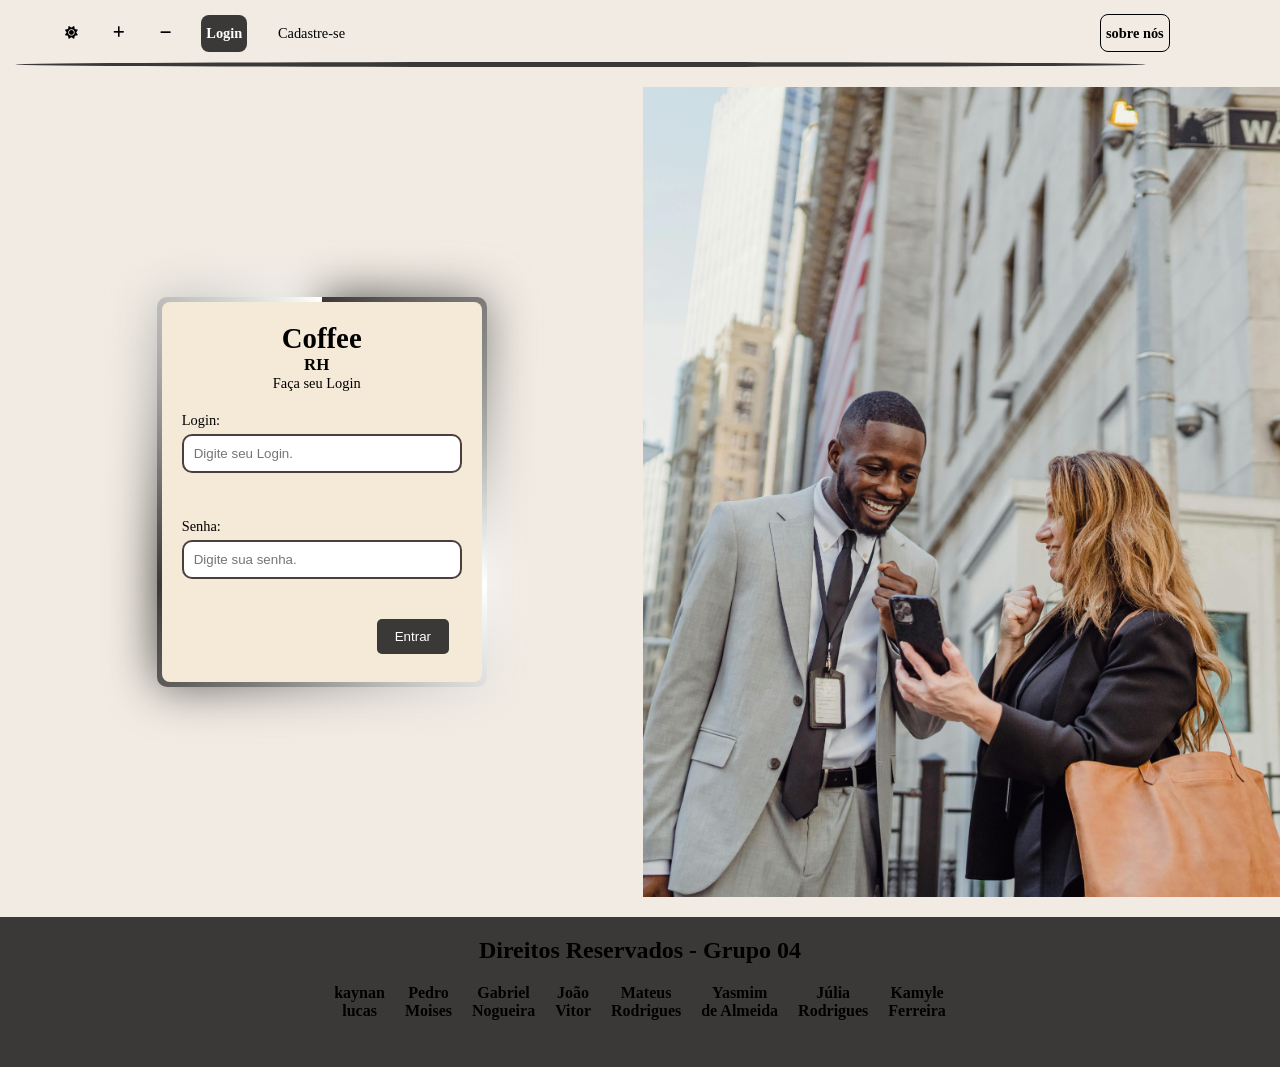
<file: GRUPO 4 - 2024.2 - KAYNAN LUCAS_V48.pdf/index.html>
<!DOCTYPE html>
<html lang="en">
<head>
    <meta charset="UTF-8">
    <meta name="viewport" content="width=device-width, initial-scale=1.0">
    <link rel="stylesheet" href="CSS/style.css" />
    <link
      href="https://fonts.googleapis.com/css2?family=Poppins:wght@400;500;600;700;900&display=swap"
      rel="stylesheet"
    />
    <link rel="stylesheet" href="https://cdnjs.cloudflare.com/ajax/libs/font-awesome/6.7.1/css/all.min.css">
    <title>Login</title>
</head>
<body>
  <!-- Aba de navegação -->
    <header>
        <nav>
            <ul class="nav-list">
                <li id="toggle"><i class="fa-solid fa-sun"></i></li>
                <li id="increaseFont"><i class="fa-solid fa-plus"></i></li>
                <li id="decreaseFont"><i class="fa-solid fa-minus"></i></li>
                <li class="active-nav-list-li">Login</li>
                <li><a href="cadastro.html">Cadastre-se</a></li>
            </ul>
            <div class="container-right-button">
                <a class="right-button" href="sobre_nos.html">sobre nós</a>
            </div>
        </nav>
        <div class="Linha"></div>
    </header>
<!-- Conteúdo login -->
    <main>
    <div class="conteudo-login">
        <div class="left-section" id="left-section">
          <div class="login-container">
                <div class="texto">
                    <h1>Coffee</h1>
                    <h3>RH</h3>
                    <p>Faça seu Login</p>
                </div>
                <form id="form">
                    <div class="form-control">
                        <label for="indexLogin">Login:</label>
                        <input
                          type="text"
                          id="indexLogin"
                          placeholder="Digite seu Login."
                          maxlength="6"
                          oninput="this.value = this.value.toLowerCase();" 
                        />
                        <i class="fas fa-exclamation-circle" style="margin-top: 5px;"></i>
                        <i class="fas fa-check-circle" style="margin-top: 5px;"></i>
                        <small>Mensagem de erro</small>
                      </div>
                      
                      <div class="form-control">
                        <label for="indexPassword">Senha:</label>
                        <input
                        type="password"
                        id="indexPassword"
                        placeholder="Digite sua senha."
                        maxlength="8"
                        oninput="this.value = this.value.toLowerCase();" 
                        />
                        <i class="fas fa-exclamation-circle" style="margin-top: 5px;"></i>
                        <i class="fas fa-check-circle" style="margin-top: 5px;"></i>
                        <small>Mensagem de erro</small>
                      </div>
                    <button type="button" onclick="matchInputs()" style="transform: translate(195px,5px); padding: 10px 18px;">Entrar</button>
                </form>
            </div>
        </div>
        <div class="right-section"></div>
    </div>
    </main>
    <footer>
        <div style="text-align: center;margin: 20px;">
            <h2>Direitos Reservados - Grupo 04</h2>
            <div style="display: flex; justify-content: center; gap: 20px; flex-wrap: wrap;margin-top: 20px;">
                <strong>kaynan <br>lucas </strong> 
                <strong>Pedro <br>Moises </strong> 
                <strong>Gabriel <br>Nogueira </strong> 
                <strong>João <br>Vitor </strong> 
                <strong>Mateus  <br>Rodrigues </strong> 
                <strong>Yasmim <br> de Almeida </strong> 
                <strong>Júlia <br>Rodrigues </strong> 
                <strong>Kamyle <br>Ferreira </strong> 
            </div>
        </div>
    </footer>
      <script src="Javascript/scripts.js"></script>
</body>
</html>
</file>
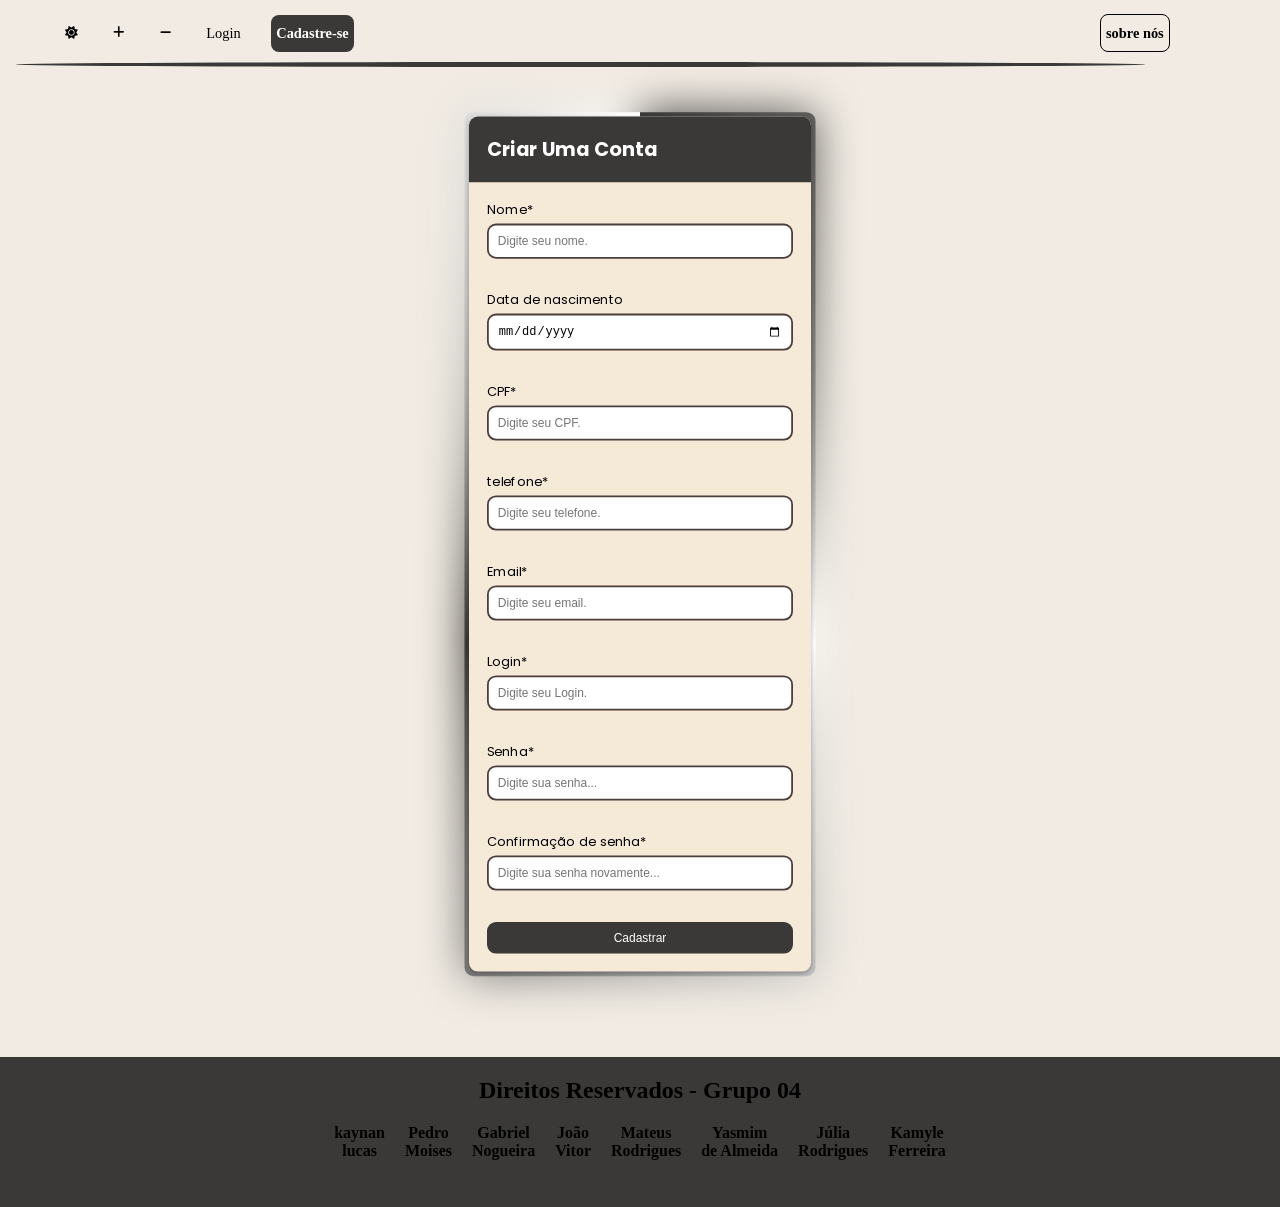
<file: GRUPO 4 - 2024.2 - KAYNAN LUCAS_V48.pdf/cadastro.html>
<!DOCTYPE html>
<html lang="pt-br">
  <head>
    <meta charset="UTF-8" />
    <meta name="viewport" content="width=device-width, initial-scale=1.0" />
    <link rel="stylesheet" href="CSS/style.css" />
    <link
      href="https://fonts.googleapis.com/css2?family=Poppins:wght@400;500;600;700;900&display=swap"
      rel="stylesheet"
    />
    <link rel="stylesheet" href="https://cdnjs.cloudflare.com/ajax/libs/font-awesome/6.7.1/css/all.min.css">
    <title>Cadastrar novo usuário</title>
  </head>
</head>
<body>
    <!-- Aba de navegação -->
    <header>
        <nav>
          <ul class="nav-list">
            <li id="toggle"><i class="fa-solid fa-sun"></i></li>
            <li id="increaseFont"><i class="fa-solid fa-plus"></i></li>
            <li id="decreaseFont"><i class="fa-solid fa-minus"></i></li>
            <li><a href="index.html">Login</a></li>
            <li class="active-nav-list-li">Cadastre-se</li>
        </ul>
        <div class="container-right-button">
            <a class="right-button" href="sobre_nos.html">sobre nós</a>
        </div>
        </nav>
        <div class="Linha"></div>
    </header>
    <!-- conteúdo -->
    <main id="main-cadastro">
        <div class="container">
          <div class="header">
            <h2>Criar Uma Conta</h2>
          </div>
    
          <form id="form" class="form">

            <div class="form-control">
                <label for="username">Nome*</label>
                <input
                type="text"
                id="username"
                placeholder="Digite seu nome."
                maxlength="45"
                oninput="this.value = this.value.trimStart()" 
                />
                <i class="fas fa-exclamation-circle"></i>
              <i class="fas fa-check-circle"></i>
              <small>Mensagem de erro</small>
            </div>

            <div class="form-control">
              <label for="birth">Data de nascimento</label>
              <input
                type="date"
                id="birth"
              />
              <small>Mensagem de erro</small>
            </div>
    
    
            <div class="form-control">
              <label for="CPF">CPF*</label>
              <input
                type="text"
                id="CPF"
                placeholder="Digite seu CPF."
                maxlength="11"
              />
              <i class="fas fa-exclamation-circle"></i>
              <i class="fas fa-check-circle"></i>
              <small>Mensagem de erro</small>
            </div>
    
            
            <div class="form-control">
              <label for="password-confirmation">telefone*</label>
              <input
              type="text"
              id="telefone"
              placeholder="Digite seu telefone."
              maxlength="18"
              />
              <i class="fas fa-exclamation-circle"></i>
              <i class="fas fa-check-circle"></i>
              <small>Mensagem de erro</small>
            </div>
            
            <div class="form-control">
              <label for="email">Email*</label>
              <input 
              type="text" 
              id="email" 
              placeholder="Digite seu email." 
              />
              <i class="fas fa-exclamation-circle"></i>
              <i class="fas fa-check-circle"></i>
              <small>Mensagem de erro</small>
            </div>
            
            <div class="form-control">
              <label for="login">Login*</label>
              <input
                type="text"
                id="login"
                placeholder="Digite seu Login."
                maxlength="6"
                oninput="this.value = this.value.toLowerCase();" 
              />
              <i class="fas fa-exclamation-circle"></i>
              <i class="fas fa-check-circle"></i>
              <small>Mensagem de erro</small>
            </div>
            
            <div class="form-control">
              <label for="password">Senha*</label>
              <input
              type="password"
              id="password"
              placeholder="Digite sua senha..."
              maxlength="8"
              oninput="this.value = this.value.toLowerCase();" 
              />
              <i class="fas fa-exclamation-circle"></i>
              <i class="fas fa-check-circle"></i>
              <small>Mensagem de erro</small>
            </div>
            
            <div class="form-control">
              <label for="password-confirmation">Confirmação de senha*</label>
              <input
              type="password"
              id="password-confirmation"
                placeholder="Digite sua senha novamente..."
                maxlength="8"
                oninput="this.value = this.value.toLowerCase();" 
              />
              <i class="fas fa-exclamation-circle"></i>
              <i class="fas fa-check-circle"></i>
              <small>Mensagem de erro</small>
            </div>
            <button type="button" onclick="checkInputs()">Cadastrar</button>
          </form>
        </div>
        </main>
        <footer>
          <div style="text-align: center;margin: 20px;">
              <h2>Direitos Reservados - Grupo 04</h2>
              <div style="display: flex; justify-content: center; gap: 20px; flex-wrap: wrap;margin-top: 20px;">
                  <strong>kaynan <br>lucas </strong> 
                  <strong>Pedro <br>Moises </strong> 
                  <strong>Gabriel <br>Nogueira </strong> 
                  <strong>João <br>Vitor </strong> 
                  <strong>Mateus  <br>Rodrigues </strong> 
                  <strong>Yasmim <br> de Almeida </strong> 
                  <strong>Júlia <br>Rodrigues </strong> 
                  <strong>Kamyle <br>Ferreira </strong> 
              </div>
          </div>
        </footer>
      <script src="Javascript/scripts.js"></script>
</body>
</html>
</file>
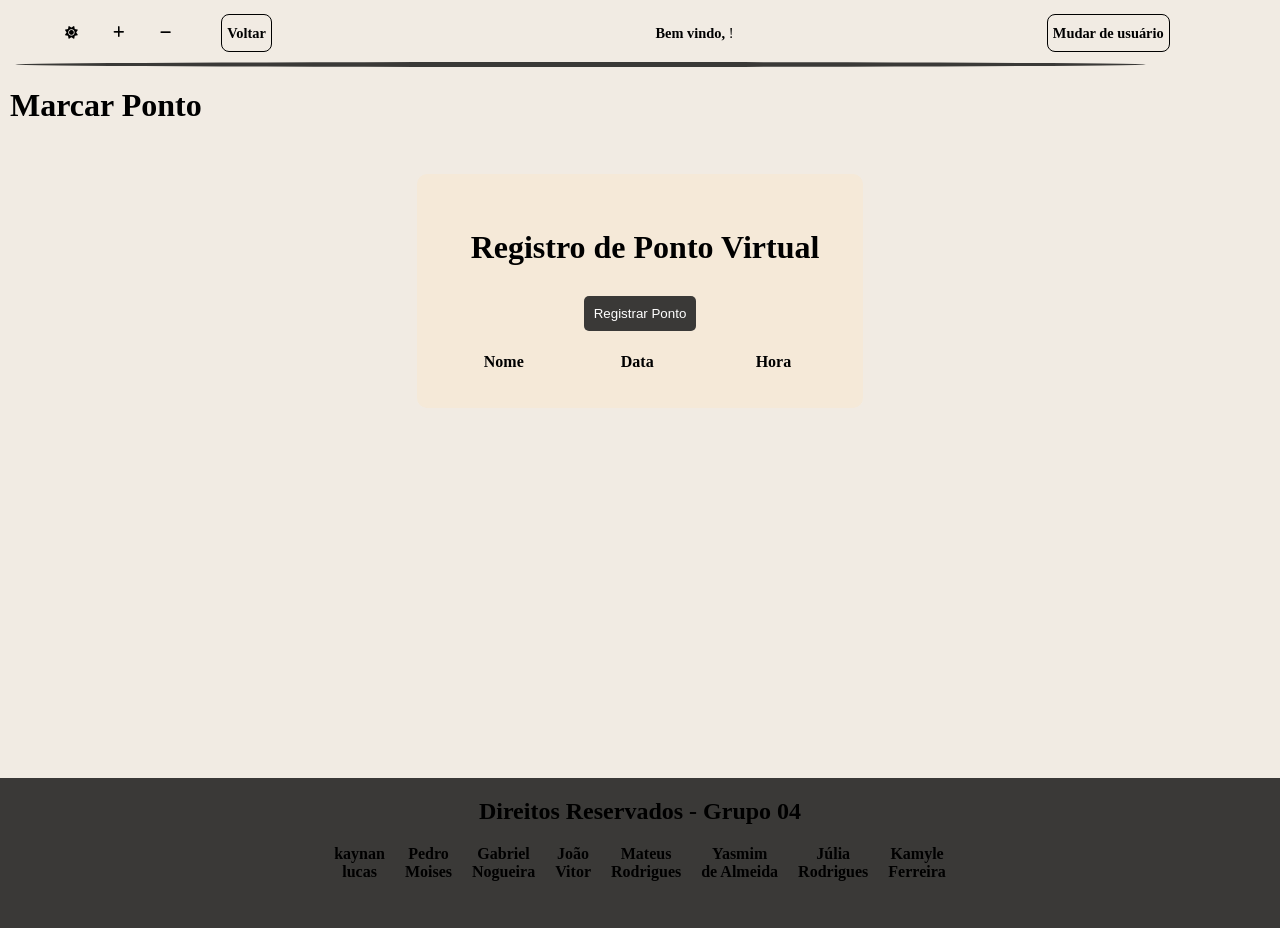
<file: GRUPO 4 - 2024.2 - KAYNAN LUCAS_V48.pdf/marcar_ponto.html>
<!DOCTYPE html>
<html lang="en">
<head>
    <meta charset="UTF-8">
    <meta name="viewport" content="width=device-width, initial-scale=1.0">
    <link rel="stylesheet" href="CSS/style.css">
    <link rel="stylesheet" href="https://cdnjs.cloudflare.com/ajax/libs/font-awesome/6.7.1/css/all.min.css">
    <title>Marcar Ponto</title>
</head>
<body>
  <!-- Aba de navegação -->
    <header>
        <nav>
            <ul class="nav-list">
                <li id="toggle"><i class="fa-solid fa-sun"></i></li>
                <li id="increaseFont"><i class="fa-solid fa-plus"></i></li>
                <li id="decreaseFont"><i class="fa-solid fa-minus"></i></li>
                <li><a class="right-button" href="servicos.html">Voltar</a></li>
            </ul>
            <p><strong>Bem vindo,</strong> <span id="name">nome</span>!</p>
            <div class="container-right-button">
                <a class="right-button" href="index.html">Mudar de usuário</a>
            </div>
        </nav>
        <div class="Linha"></div>
    </header>
    <!-- Conteúdo marcar ponto -->
    <main>
      <h1>Marcar Ponto</h1>

      <div class="container-principal">
        <div class="container-botton-table">
            <h1 style="padding: 30px 10px;">Registro de Ponto Virtual</h1>
            <div class="container-botton">
                <button onclick="registrarHora()">Registrar Ponto</button>
            </div>
            <div class="container-table">
                <table>
                    <thead >
                        <tr>
                            <th style="padding: 10px 40px;">Nome</th>
                            <th style="padding: 10px 55px;">Data</th>
                            <th style="padding: 10px 45px;">Hora</th>
                        </tr>
                    </thead>
                    <tbody id="registroPontos" style="transform: translate(40px);">
                    </tbody>
                </table>
            </div>
        </div>

      </div>
    </main> 
    <footer style="transform: translateY(350px);">
        <div style="text-align: center;margin: 20px;">
            <h2>Direitos Reservados - Grupo 04</h2>
            <div style="display: flex; justify-content: center; gap: 20px; flex-wrap: wrap;margin-top: 20px;">
                <strong>kaynan <br>lucas </strong> 
                <strong>Pedro <br>Moises </strong> 
                <strong>Gabriel <br>Nogueira </strong> 
                <strong>João <br>Vitor </strong> 
                <strong>Mateus  <br>Rodrigues </strong> 
                <strong>Yasmim <br> de Almeida </strong> 
                <strong>Júlia <br>Rodrigues </strong> 
                <strong>Kamyle <br>Ferreira </strong> 
            </div>
        </div>
    </footer>
    <script>
        let contador = 1;
    
        function registrarHora() {
            const tabela = document.getElementById('registroPontos');
            const novaLinha = tabela.insertRow();
            const colunaID = novaLinha.insertCell(0);
            const colunaData = novaLinha.insertCell(1);
            const colunaHora = novaLinha.insertCell(2);
    
            const agora = new Date();
            const dataAtual = agora.toLocaleDateString('pt-BR');
            const horaAtual = agora.toLocaleTimeString('pt-BR');
    
            colunaID.textContent = localStorage.getItem("login");
            colunaData.textContent = dataAtual;
            colunaHora.textContent = horaAtual;
        }

        document.getElementById("name").textContent = localStorage.getItem("login")

        conteudo = document.querySelector("#toggle")
        
        conteudo.addEventListener("click", () => {
        mudarIcone()
        darkMode()
        });
        
        function mudarIcone() {
            if (conteudo.innerHTML === '<i class="fa-solid fa-moon"></i>'){
            conteudo.innerHTML = '<i class="fa-solid fa-sun"></i>';
            } 
            else{
            conteudo.innerHTML = '<i class="fa-solid fa-moon"></i>';
            }
        }
        
        function darkMode(){
            document.body.classList.toggle('dark-mode')
        }

        const root = document.documentElement; 
        const increaseFontButton = document.getElementById('increaseFont');
        const decreaseFontButton = document.getElementById('decreaseFont');

        function adjustFontSize(change) {

        const currentSize = parseFloat(getComputedStyle(root).fontSize);

        const newSize = currentSize + change;

        root.style.fontSize = `${newSize}px`;
        }

        increaseFontButton.addEventListener('click', () => adjustFontSize(1)); 
        decreaseFontButton.addEventListener('click', () => adjustFontSize(-1)); 
    </script>
</body>
</html>
</file>
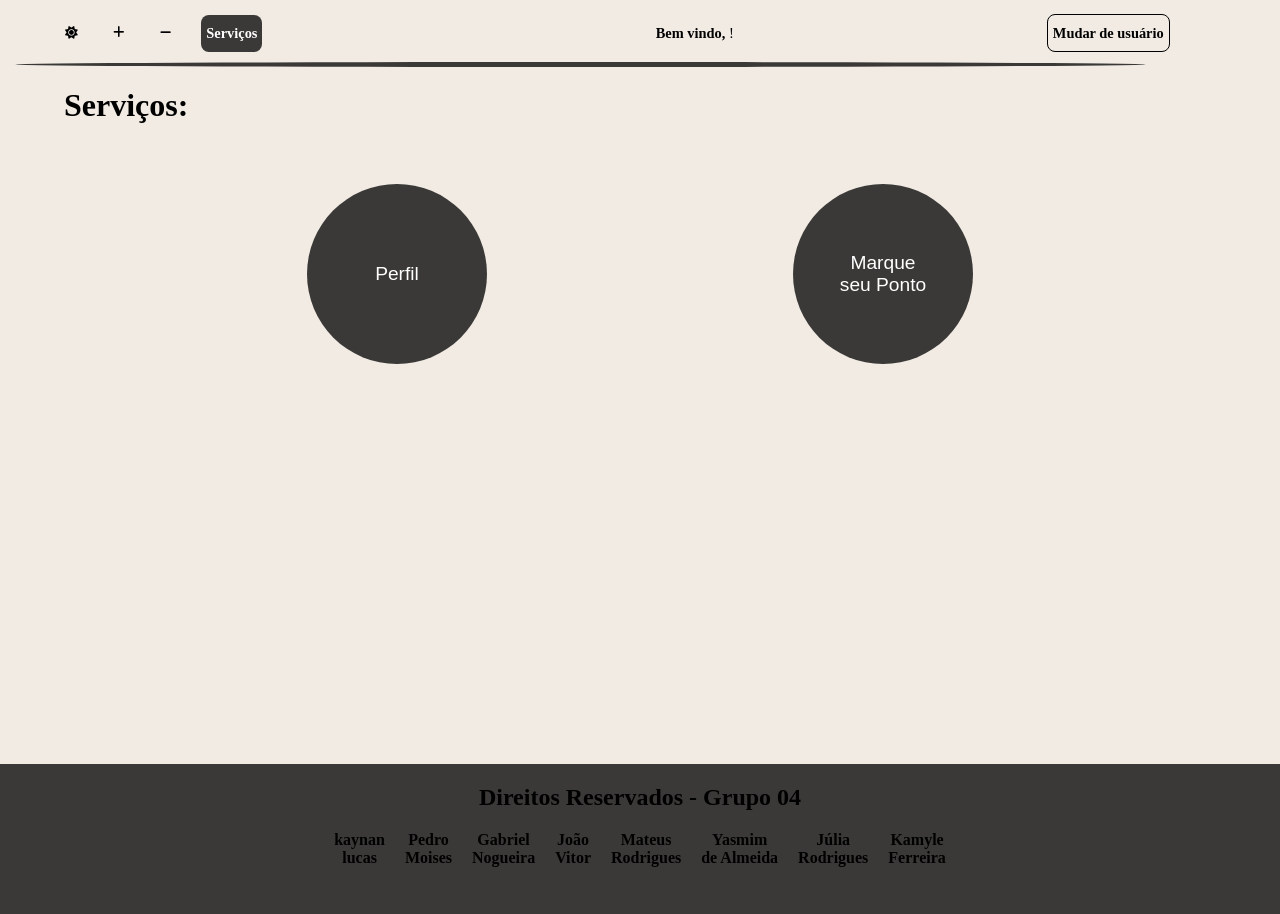
<file: GRUPO 4 - 2024.2 - KAYNAN LUCAS_V48.pdf/servicos.html>
<!DOCTYPE html>
<html lang="en">
<head>
    <meta charset="UTF-8">
    <meta name="viewport" content="width=device-width, initial-scale=1.0">
    <link rel="stylesheet" href="CSS/style.css">
    <link rel="stylesheet" href="https://cdnjs.cloudflare.com/ajax/libs/font-awesome/6.7.1/css/all.min.css">
    <title>Serviços</title>
</head>
<body>
  <!-- Aba de navegação -->
    <header>
        <nav>
            <ul class="nav-list">
              <li id="toggle"><i class="fa-solid fa-sun"></i></li>
              <li id="increaseFont"><i class="fa-solid fa-plus"></i></li>
              <li id="decreaseFont"><i class="fa-solid fa-minus"></i></li>
                <li class="active-nav-list-li">Serviços</li>
            </ul>
            <p><Strong>Bem vindo, </Strong><span id="name">nome</span>!</p>
            <div class="container-right-button">
                <a class="right-button" href="index.html">Mudar de usuário</a>
            </div>
        </nav>
        <div class="Linha"></div>
    </header>
    <!-- Conteúdo serviços -->
    <main style="margin-bottom: 400px;">
      <h1 id="h1-serviços"> Serviços:</h1>
      <div class="buttons-container">
        <a href="perfil.html"><button class="button button1">Perfil</button></a>
        <a href="marcar_ponto.html"><button class="button button2">Marque <br>seu Ponto</button></a>

      </div>
    </main>
    <footer>
      <div style="text-align: center;margin: 20px;">
          <h2>Direitos Reservados - Grupo 04</h2>
          <div style="display: flex; justify-content: center; gap: 20px; flex-wrap: wrap;margin-top: 20px;">
              <strong>kaynan <br>lucas </strong> 
              <strong>Pedro <br>Moises </strong> 
              <strong>Gabriel <br>Nogueira </strong> 
              <strong>João <br>Vitor </strong> 
              <strong>Mateus  <br>Rodrigues </strong> 
              <strong>Yasmim <br> de Almeida </strong> 
              <strong>Júlia <br>Rodrigues </strong> 
              <strong>Kamyle <br>Ferreira </strong> 
          </div>
      </div>
  </footer>
     <script>
      document.getElementById("name").textContent = localStorage.getItem("login")
      conteudo = document.querySelector("#toggle")
      
      conteudo.addEventListener("click", () => {
      mudarIcone()
      darkMode()
      });
      
      function mudarIcone() {
          if (conteudo.innerHTML === '<i class="fa-solid fa-moon"></i>'){
          conteudo.innerHTML = '<i class="fa-solid fa-sun"></i>';
          } 
          else{
          conteudo.innerHTML = '<i class="fa-solid fa-moon"></i>';
          }
      }
      
      function darkMode(){
          document.body.classList.toggle('dark-mode')
      }

      const root = document.documentElement; 
      const increaseFontButton = document.getElementById('increaseFont');
      const decreaseFontButton = document.getElementById('decreaseFont');

      function adjustFontSize(change) {

        const currentSize = parseFloat(getComputedStyle(root).fontSize);

        const newSize = currentSize + change;

        root.style.fontSize = `${newSize}px`;
      }

      increaseFontButton.addEventListener('click', () => adjustFontSize(1)); 
      decreaseFontButton.addEventListener('click', () => adjustFontSize(-1)); 
      </script>
</body>
</html>
</file>
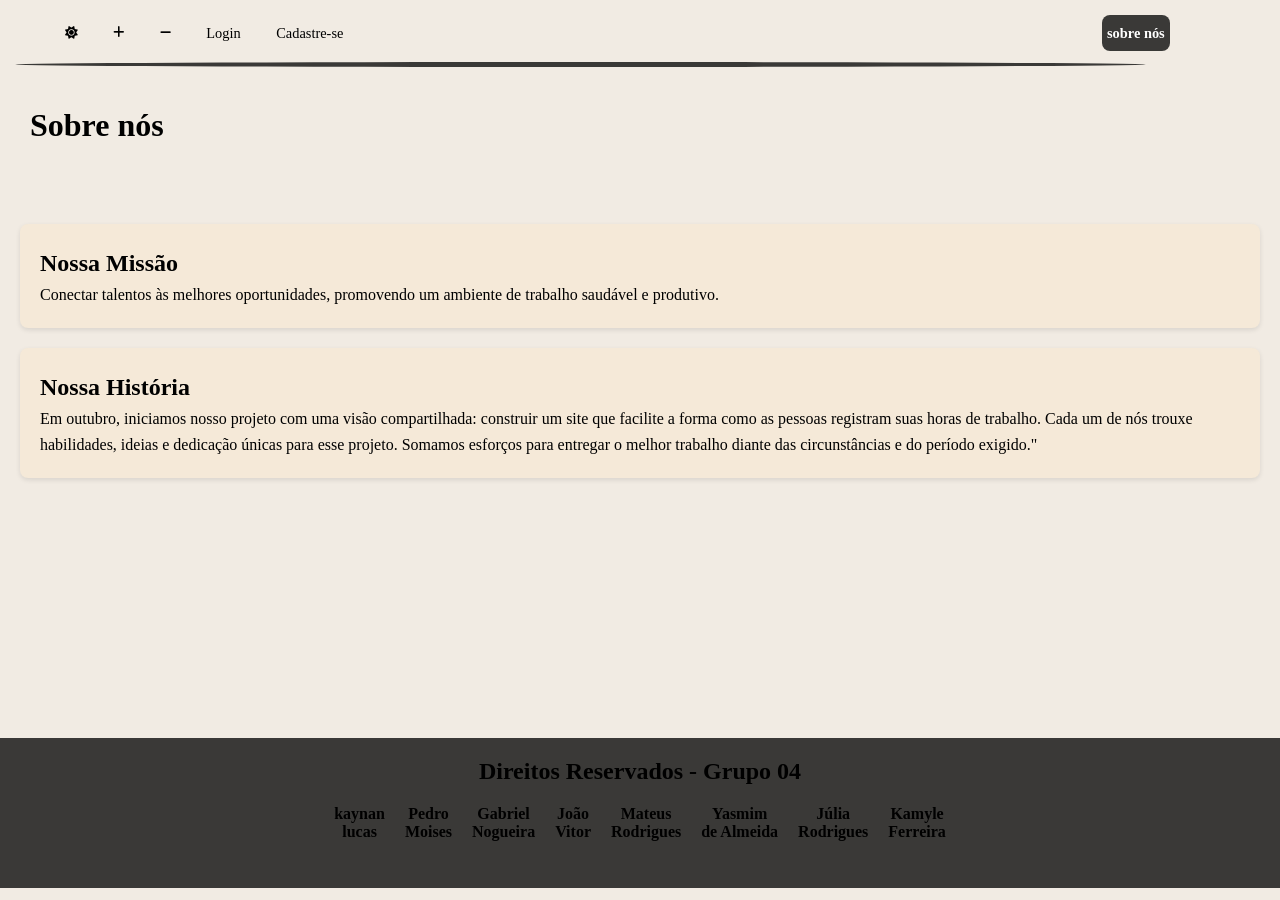
<file: GRUPO 4 - 2024.2 - KAYNAN LUCAS_V48.pdf/sobre_nos.html>
<!DOCTYPE html>
<html lang="en">
<head>
    <meta charset="UTF-8">
    <meta name="viewport" content="width=device-width, initial-scale=1.0">
    <link rel="stylesheet" href="CSS/style.css">
    <link rel="stylesheet" href="https://cdnjs.cloudflare.com/ajax/libs/font-awesome/6.7.1/css/all.min.css">
    <title>Sobre nós</title>
</head>
<body>
  <!-- Aba de navegação -->
    <header>
        <nav>
            <ul class="nav-list">
                <li id="toggle"><i class="fa-solid fa-sun"></i></li>
                <li id="increaseFont"><i class="fa-solid fa-plus"></i></li>
                <li id="decreaseFont"><i class="fa-solid fa-minus"></i></li>
                <li><a href="index.html">Login</a></li>
                <li><a href="cadastro.html">Cadastre-se</a></li>
            </ul>
            <div class="container-right-button">
                <span class="active-right-button">sobre nós</span>
            </div>      
        </nav>
        <div class="Linha"></div>
    </header>
    <!-- Conteúdo sobre nós -->
    <main style="margin-bottom: 220px;" id="mainSobreNos">
      <h1 style="margin-bottom: 80px;">Sobre nós</h1>

      <section class="intro">
        <h2>Nossa Missão</h2>
        <p>Conectar talentos às melhores oportunidades, promovendo um ambiente de trabalho saudável e produtivo.</p>
    </section>
    <section class="history">
        <h2>Nossa História</h2>
        <p>Em outubro, iniciamos nosso projeto com uma visão compartilhada: construir um site que facilite a forma como as pessoas registram suas horas de trabalho. Cada um de nós trouxe habilidades, ideias e dedicação únicas para esse projeto. Somamos esforços para entregar o melhor trabalho diante das circunstâncias e do período exigido."</p>
    </section>

    </main>
    <footer>
        <div style="text-align: center;margin: 20px;">
            <h2>Direitos Reservados - Grupo 04</h2>
            <div style="display: flex; justify-content: center; gap: 20px; flex-wrap: wrap;margin-top: 20px;">
                <strong>kaynan <br>lucas </strong> 
                <strong>Pedro <br>Moises </strong> 
                <strong>Gabriel <br>Nogueira </strong> 
                <strong>João <br>Vitor </strong> 
                <strong>Mateus  <br>Rodrigues </strong> 
                <strong>Yasmim <br> de Almeida </strong> 
                <strong>Júlia <br>Rodrigues </strong> 
                <strong>Kamyle <br>Ferreira </strong> 
            </div>
        </div>
    </footer>
    <script>

        conteudo = document.querySelector("#toggle")
        
        conteudo.addEventListener("click", () => {
        mudarIcone()
        darkMode()
        });
        
        function mudarIcone() {
            if (conteudo.innerHTML === '<i class="fa-solid fa-moon"></i>'){
            conteudo.innerHTML = '<i class="fa-solid fa-sun"></i>';
            } 
            else{
            conteudo.innerHTML = '<i class="fa-solid fa-moon"></i>';
            }
        }
        
        function darkMode(){
            document.body.classList.toggle('dark-mode')
        }

        const root = document.documentElement; 
        const increaseFontButton = document.getElementById('increaseFont');
        const decreaseFontButton = document.getElementById('decreaseFont');

        function adjustFontSize(change) {

        const currentSize = parseFloat(getComputedStyle(root).fontSize);

        const newSize = currentSize + change;

        root.style.fontSize = `${newSize}px`;
        }

        increaseFontButton.addEventListener('click', () => adjustFontSize(1)); 
        decreaseFontButton.addEventListener('click', () => adjustFontSize(-1)); 
    </script>
</body>
</html>
</file>
<file: GRUPO 4 - 2024.2 - KAYNAN LUCAS_V48.pdf/CSS/style.css>
/* Configuração global */
:root{
  font-size: 16px;
}
* {
    box-sizing: border-box;
    text-decoration: none;
    margin: 0;
    padding: 0;
}

body{
  background-color: var(--body-color);
  color: var(--text-color);
  --text-color: black;
  --body-color: #f1ebe3;
  --container-color1: #f5e9d8;
  --container-color2: #ffffff9a;
  --input-color: white;
}

.dark-mode{
  --text-color: white;
  --body-color: rgba(0, 0, 0, 0.842);
  --container-color1: #1e1e1e;
  --container-color2: #44444485;
  --input-color: #333;
  
}
#toggle, #increaseFont, #decreaseFont{
  font-size: 0.8rem;
  background: none;
  border: none;
  cursor: pointer;
  transform: translateY(5px);
}
main {
  margin-top: 30px;
}
button {
    padding: 10px;
    background-color: #3a3937;
    color: white;
    border: none;
    border-radius: 5px;
    cursor: pointer;
}
button:hover {
    background-color: #2c2c29;
}
input {
  padding: 10px;
  margin-bottom: 15px;
  border: 1px solid #ccc;
  border-radius: 5px;
  background-color: var(--input-color);
  color: var(--text-color);
}
h1 {
    margin-left: 10px;
}

@property --angle {
  syntax: "<angle>";
  inherits: false;
  initial-value: 0deg;
}

/* Aba de Navegação */
header{
    padding-top: 15px;
    width: 93vw;
}
nav {
    font-size: 0.9rem;
    display: flex;
    align-items: center;
    justify-content: space-between;
    position: relative;
    left: 5%;
}
.nav-list{
    display: flex;
    list-style-type: none;
    gap: 2vw;
}
.nav-list li{
    padding: 10px 5px;
}
a {
    color: var(--text-color);
}
.nav-list li a:hover{
    color: white;
    background-color: #3a3937;
    padding: 10px 5px;
    border-radius: 8px;
    font-weight: bold ;
}
.active-nav-list-li {
    color: white;
    Background-color: #3a3937;
    font-weight: bolder;
    border-radius: 8px;
}
.container-right-button{
    position: relative;
    right: 8%;
}
.right-button{
    Border: 1px solid var(--text-color);
    font-weight: bold;
    padding: 10px 5px;
    border-radius: 8px;
    position: relative;
    left: 15px;
}
.right-button:hover{
    color: white;
    background-color: #3a3937;
}
.active-right-button{
    color:white;
    Background-color: #3a3937;
    padding: 10px 5px;;
    border-radius: 8px;
    font-weight: bold ;
    position: relative;
    left: 15px;
}
.Linha {
    justify-self: center;
    position: relative;
    bottom: -10px;
    background-color: #3a3937;
    border-radius: 50%;
    width: 95%;
    height: 5px;
    position: relative;
    left: 15px;
}

/* conteúdo rodapé */
footer{
  background-color: #3a3937;
  color: var(--text-color);
  margin-top: 20px;
  height: 150px;
  overflow: auto;
}

/* conteúdo login */

.conteudo-login {
    display: flex;
    min-width: 80vh;
    min-height: 90vh;
}
.login-container::before,  .login-container::after{
  content: '';
  position: absolute;
  bottom: 50%;
  right: 50%;
  translate: 50% 50%;
  height: calc(100% + 10px);
  width: calc(100% + 10px);
  background-image: Conic-gradient(from var(--angle), #3a3937, #ffffff, #3a3937, #ffffff);
  border-radius: 10px;
  z-index: -2;
  animation-name: Spin;
  animation-duration: 3s;
  animation-timing-function: linear;
  animation-iteration-count: infinite;
}
@keyframes Spin{
  0% {--angle:0deg}
  100% {--angle:360deg}
}
.login-container::before{
  filter: blur(1.5rem);
  opacity: 1;
}
.left-section {
    font-size: 0.9rem;
    width: 60%;
    display: flex;
    flex-direction: column;
    justify-content: center;
    align-items: center;
    padding: 20px;
    position: relative;
    z-index: 1;
}
.login-container{
    padding: 20px;
    border-radius: 8px;
    width: 320px;
    height: 380px;
    position: relative;
    background-color: var(--container-color1);
}

.texto {
    display: flex;
    flex-direction: column;
    align-items: center;
    margin-bottom: 10px;
    position: relative;
    left: -5px;
}
.right-section {
    width: 60%;
    background-image: url('../img/empresarios.jpg'); 
    background-size: cover;
    background-position: 30%;
}
.login-container label {
  margin: 10px 0 5px;
  display: block;
  margin-bottom: 5px;
}
/* conteúdo cadastro */
i{
  translate: 0px -4px;
}
Small{
  translate: 0px -7px;
  font-size: 0.8rem;
}
#main-cadastro {
    font-size:0.9rem ;
    scale: 0.9;
    display: flex;
    justify-content: center;
    align-items: center;
    transform: translateY(-20px);
}
.container::before,  .container::after{
  content: '';
  position: absolute;
  bottom: 50%;
  right: 50%;
  translate: 50% 50%;
  height: calc(100% + 10px);
  width: calc(100% + 10px);
  background-image: Conic-gradient(from var(--angle), #3a3937, #ffffff, #3a3937, #ffffff);
  border-radius: 10px;
  z-index: -1;
  animation-name: Spin;
  animation-duration: 7s;
  animation-timing-function: linear;
  animation-iteration-count: infinite;
}
@keyframes Spin{
  0% {--angle:0deg}
  100% {--angle:360deg}
}
.container::before{
  filter: blur(1.5rem);
  opacity: 1;
}
.container {
  background-color: var(--container-color1);
  border-radius: 10px;
  box-shadow: 0 2px 5px rgba(0, 0, 0, 0.3);
  width: 380px;
  max-width: 100%;
  position: relative;
  font-family: "Poppins", sans-serif;
}
.header {
  background-color: #3a3937;
  padding: 20px;
  color: white;
  border-radius: 10px 10px 0px 0px;
}
.form {
  padding: 20px;
}
.form-control {
  margin-bottom: 8px;
  padding-bottom: 12px;
  position: relative;
}
.form-control label {
  display: inline-block;
  margin-bottom: 5px;
}
.form-control input {
  border: 2px solid #4d3e3e;
  display: block;
  border-radius: 10px;
  width: 100%;
  padding: px;
}
.form-control i {
  position: absolute;
  top: 45px;
  right: 10px;
  visibility: hidden;
}
.form-control small {
  position: absolute;
  bottom: 0;
  left: 0;
  visibility: hidden;
}
.form button {
  width: 100%;
  border-radius: 10px;
  padding: 10px;
}
.form-control.success input {
  border-color: #2ecc71;
}
.form-control.error input {
  border-color: #e74c3c;
}
.form-control.success i.fa-check-circle {
  color: #2ecc71;
  visibility: visible;
}
.form-control.error i.fa-exclamation-circle {
  color: #e74c3c;
  visibility: visible;
}
.form-control.error small {
  visibility: visible;
  color: #e74c3c;
}
  
/* Conteúdo serviços */
.buttons-container{
    display: flex;
    justify-content: space-evenly;
    margin-top: 60px;
}
.button{
    font-size: 1.2rem;
    width: 20vh;
    height: 20vh;
    background-color: #3a3937;
    border-radius: 20px;
    animation-name: slide, rotate;
    animation-duration: 4s;
    animation-iteration-count: 1;
    animation-timing-function: ease-out;
    animation-fill-mode: forwards;
}
.button:hover{
    background-color: #1d1d1b;
    scale: 1.2;
    transition: 250ms ease;
}
@keyframes slide{
    0%{margin-left:-100vh;}
    100%{margin-left: 0px;}
}
@keyframes rotate{
    0%{}
    100%{transform: rotate(360deg);border-radius: 50%;}
}
#h1-serviços{
    animation-name: headline;
    animation-duration: 3s;
    animation-iteration-count: 1;
    animation-timing-function: ease;
    animation-fill-mode: forwards;
}
@keyframes headline{
    0%{margin-left: -50%}
    100%{margin-left: 5%}
}

/* conteúdo sobre nós */

section {
  padding-top: 50px;
  background: var(--container-color1);
  margin: 20px 0;
  padding: 20px;
  border-radius: 8px;
  box-shadow: 0 2px 5px rgba(0, 0, 0, 0.1);
  line-height: 1.6;
}
#mainSobreNos{
  padding: 20px;
}

/* conteúdo marcar ponto */
.container-principal {
  margin-top: 50px;
  display: flex;
  justify-content: center;
  align-items: center;
}

.container-botton-table{
  display: flex;
  flex-direction: column;
  align-items: center;
  justify-content: center;
  background-color: var(--container-color1);
  border-radius: 10px;
  padding: 25px;
}
.container-botton{
  padding-bottom: 10px;
}

/* Conteúdo perfil */

.container-perfil{
  width: 80%;
  margin: 50px auto;
  padding: 20px;
  background-color: var(--container-color1);
  border-radius: 10px;
  box-shadow: 0 4px 8px rgba(0, 0, 0, 0.1);
  font-family: Arial, sans-serif;
  line-height: 2.5;
  display: flex;
  flex-direction: column;
  justify-content: center;
  align-items: center;
}
.profile-header {
  margin-bottom: 20px;
  display: flex;
  flex-direction: column;
  justify-content: center;
  align-items: center;
}
.profile-header img {
  width: 120px;
  height: 120px;
  border-radius: 50%;
  border: 2px solid #ccc;
  cursor: pointer;
}
.profile-info {
  display: flex;
  flex-wrap: wrap;
  gap: 30px;
}

.profile-info div {
  width: 100%;
  background-color: var(--container-color2);
  padding: 15px;
  border-radius: 8px;
  box-shadow: 0 2px 4px rgba(0, 0, 0, 0.1);
}
.file-input {
  display: none;
}
.change-photo {
  color: #007bff;
  cursor: pointer;
  margin-top: 10px;
}

/* Responsividade */
@media(max-width: 750px){
    .right-section {
        background-image: none;
    }
    .left-section {
        width: 100%;
        height: 85vh;
        display: flex;
        flex-direction: column;
        justify-content: center;
        align-items: center;
        padding: 20px;
    }
    .conteudo-login {
        display: inline;
    }
    .buttons-container{
      display: flex;
      justify-content: space-evenly;
      align-items: center;
      margin-top: 60px;
      flex-direction: column;
      gap: 5vh;
  }

}
@media(max-width: 400px){
}
</file>
